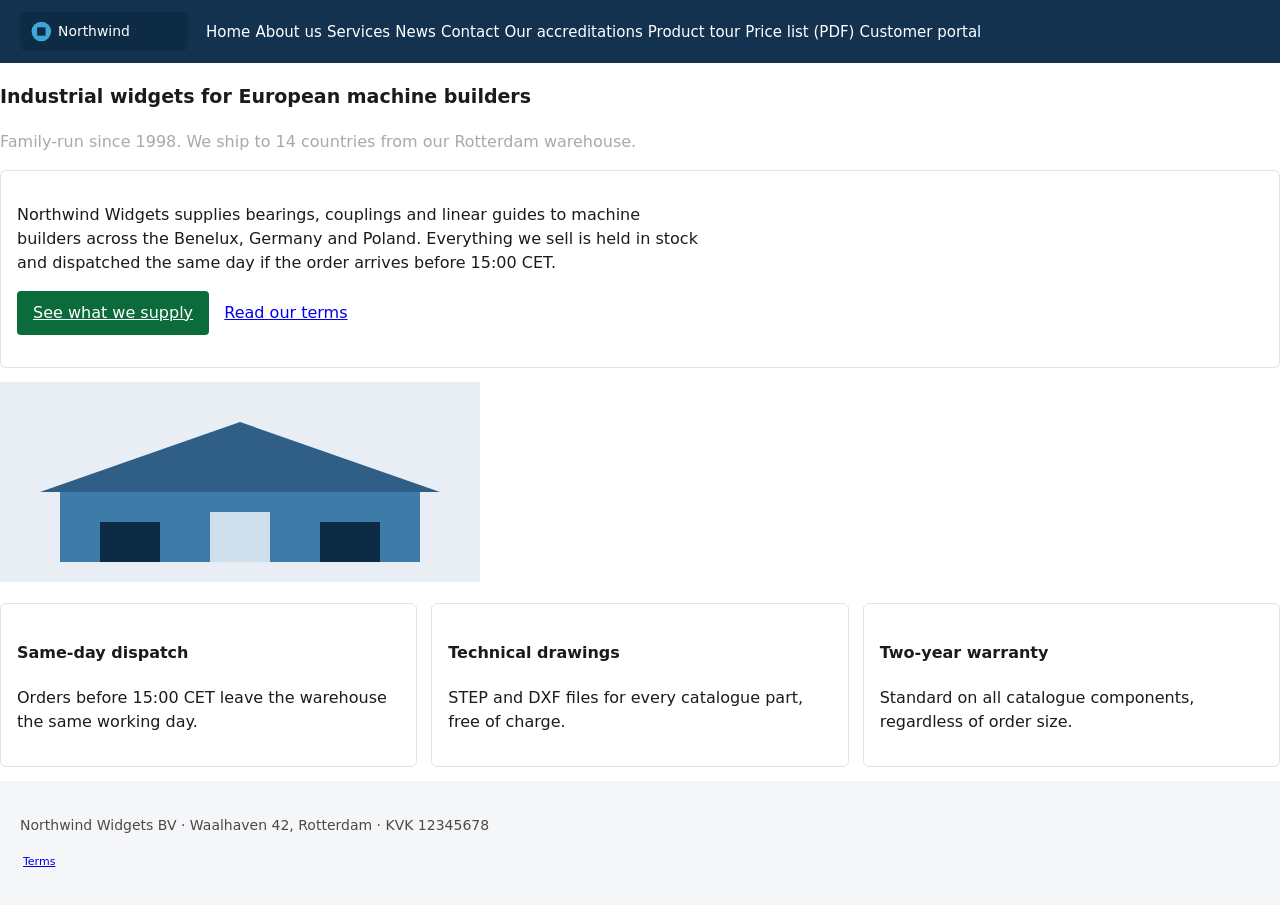
<file: examples/demo-site/index.html>
<!DOCTYPE html>
<html>
<head>
<meta charset="utf-8">
<meta name="viewport" content="width=device-width, initial-scale=1, maximum-scale=1, user-scalable=no">
<title>Northwind Widgets - Industrial components from Rotterdam</title>
<link rel="stylesheet" href="assets/site.css">
</head>
<body>
<!-- DELIBERATE DEFECTS ON THIS PAGE (demo fixture, do not copy):
     1. <html> has no lang attribute                    -> html-has-lang
     2. viewport blocks zoom (user-scalable=no)         -> meta-viewport
     3. logo <img> has no alt                           -> image-alt (and link-name)
     4. page starts at <h3>, there is no <h1>           -> heading-order, page-has-heading-one
     5. header/nav are <div>s, no landmarks             -> region
     6. .muted text is #a9a9a9 on white                 -> color-contrast
     7. "Terms" link is a 11px target                   -> target-size
-->
<div class="topbar">
  <a href="index.html" class="brand"><img src="assets/logo.svg" width="168" height="39"></a>
  <div class="nav">
    <a href="index.html">Home</a>
    <a href="about.html">About us</a>
    <a href="services.html">Services</a>
    <a href="news.html">News</a>
    <a href="contact.html">Contact</a>
    <a href="/redirect">Our accreditations</a>
    <a href="media.html">Product tour</a>
    <a href="/download.pdf">Price list (PDF)</a>
    <a href="/broken">Customer portal</a>
  </div>
</div>

<h3>Industrial widgets for European machine builders</h3>
<p class="muted">Family-run since 1998. We ship to 14 countries from our Rotterdam warehouse.</p>

<div class="card">
  <p>Northwind Widgets supplies bearings, couplings and linear guides to machine builders across
  the Benelux, Germany and Poland. Everything we sell is held in stock and dispatched the same day
  if the order arrives before 15:00 CET.</p>
  <p><a href="services.html" class="btn">See what we supply</a> &nbsp; <a href="link">Read our terms</a></p>
</div>

<img src="assets/warehouse.svg" width="480" height="200">

<div class="grid">
  <div class="card">
    <h4>Same-day dispatch</h4>
    <p>Orders before 15:00 CET leave the warehouse the same working day.</p>
  </div>
  <div class="card">
    <h4>Technical drawings</h4>
    <p>STEP and DXF files for every catalogue part, free of charge.</p>
  </div>
  <div class="card">
    <h4>Two-year warranty</h4>
    <p>Standard on all catalogue components, regardless of order size.</p>
  </div>
</div>

<footer>
  <p>Northwind Widgets BV &middot; Waalhaven 42, Rotterdam &middot; KVK 12345678</p>
  <p><span class="tiny"><a href="contact.html">Terms</a></span></p>
</footer>
</body>
</html>
</file>
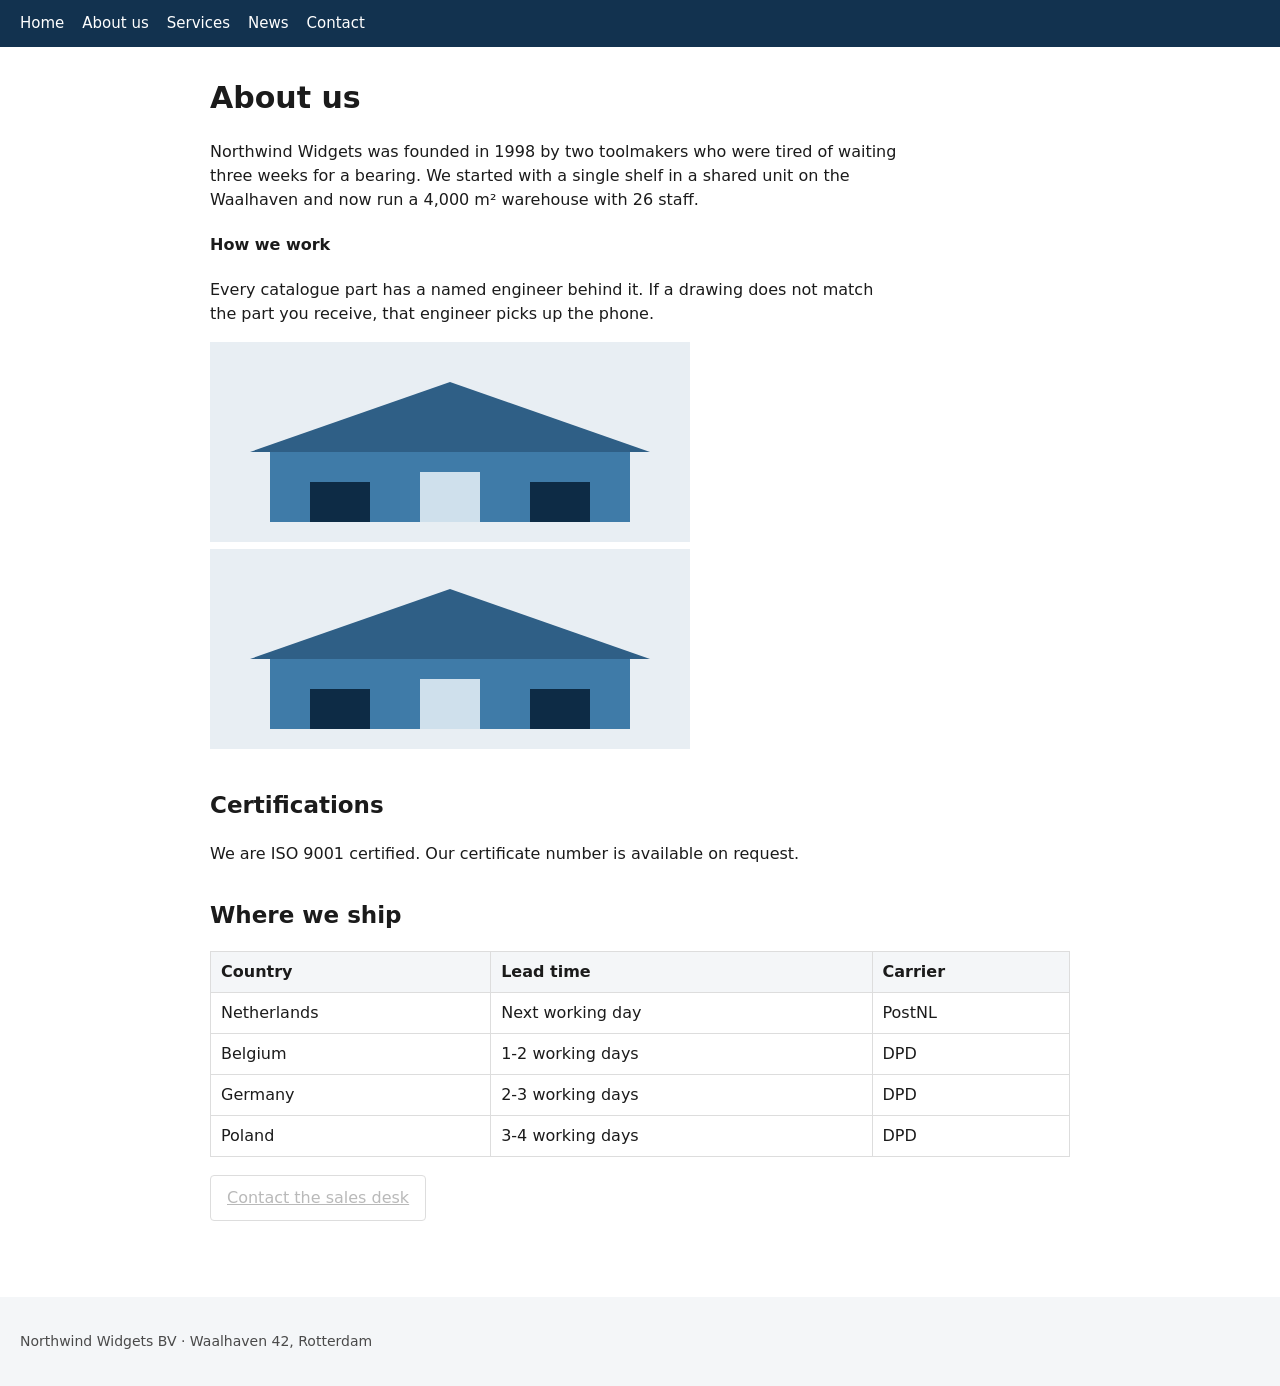
<file: examples/demo-site/about.html>
<!DOCTYPE html>
<html lang="en-UK">
<head>
<meta charset="utf-8">
<meta name="viewport" content="width=device-width, initial-scale=1">
<title>About Northwind Widgets</title>
<link rel="stylesheet" href="assets/site.css">
</head>
<body>
<!-- DELIBERATE DEFECTS ON THIS PAGE:
     1. lang="en-UK" is not a valid BCP-47 primary subtag  -> html-lang-valid
     2. <h1> then <h4> (skips levels)                       -> heading-order
     3. decorative image with a long alt, and a meaningful
        image with empty alt (axe cannot tell which is which) -> MANUAL CHECK
-->
<nav class="topbar" aria-label="Main">
  <a href="index.html">Home</a>
  <a href="about.html">About us</a>
  <a href="services.html">Services</a>
  <a href="news.html">News</a>
  <a href="contact.html">Contact</a>
</nav>

<main>
  <h1>About us</h1>
  <p>Northwind Widgets was founded in 1998 by two toolmakers who were tired of waiting three weeks
  for a bearing. We started with a single shelf in a shared unit on the Waalhaven and now run a
  4,000 m&sup2; warehouse with 26 staff.</p>

  <h4>How we work</h4>
  <p>Every catalogue part has a named engineer behind it. If a drawing does not match the part you
  receive, that engineer picks up the phone.</p>

  <img src="assets/warehouse.svg" width="480" height="200"
       alt="A photograph of the Northwind Widgets warehouse in Rotterdam, taken from the water side at dusk, showing the loading bay and the office windows on the first floor">
  <img src="assets/warehouse.svg" width="480" height="200" alt="">

  <h2>Certifications</h2>
  <p>We are ISO 9001 certified. Our certificate number is available on request.</p>

  <h2>Where we ship</h2>
  <table>
    <tr><th>Country</th><th>Lead time</th><th>Carrier</th></tr>
    <tr><td>Netherlands</td><td>Next working day</td><td>PostNL</td></tr>
    <tr><td>Belgium</td><td>1-2 working days</td><td>DPD</td></tr>
    <tr><td>Germany</td><td>2-3 working days</td><td>DPD</td></tr>
    <tr><td>Poland</td><td>3-4 working days</td><td>DPD</td></tr>
  </table>

  <p><a href="contact.html" class="btn-ghost">Contact the sales desk</a></p>
</main>

<footer>
  <p>Northwind Widgets BV &middot; Waalhaven 42, Rotterdam</p>
</footer>
</body>
</html>
</file>
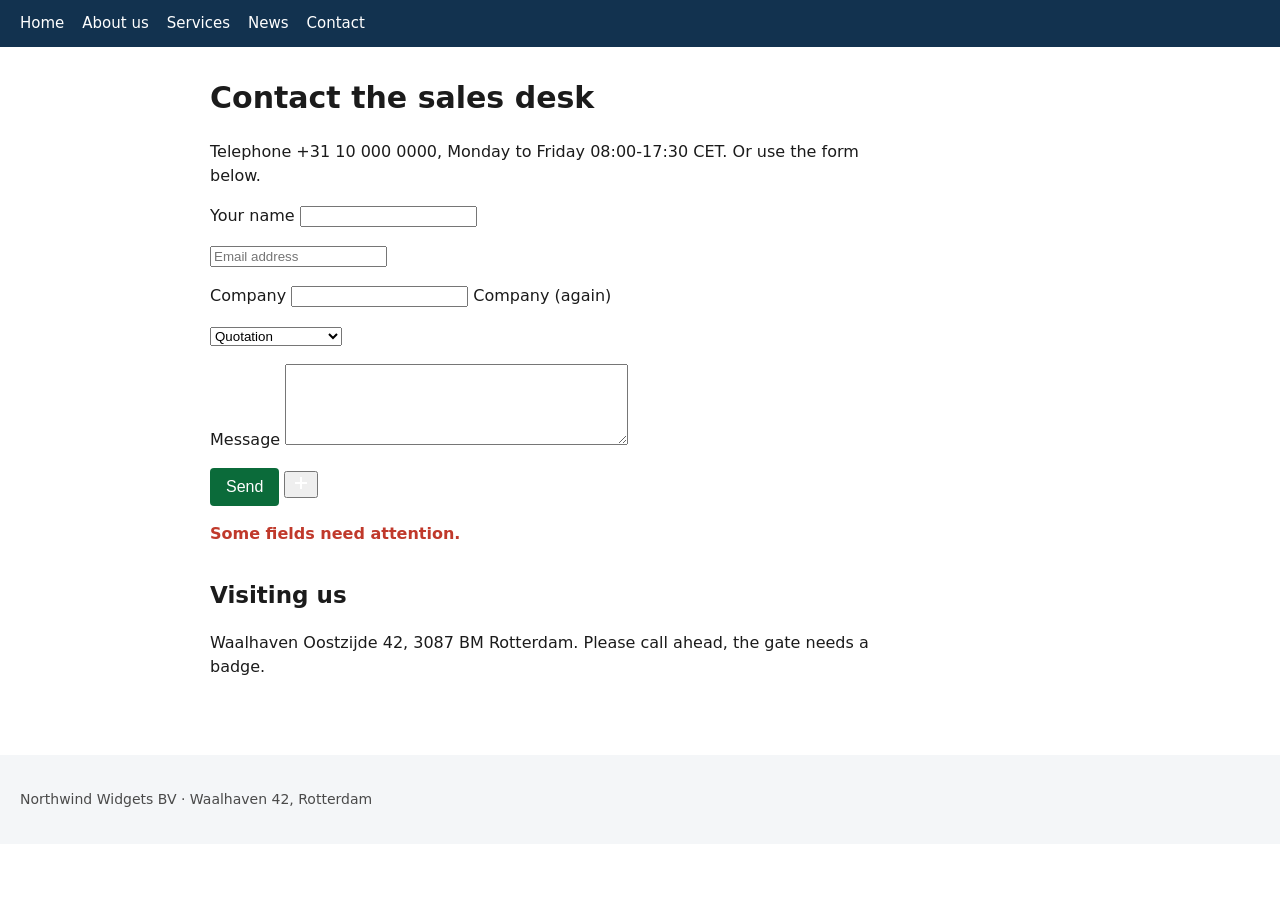
<file: examples/demo-site/contact.html>
<!DOCTYPE html>
<html lang="en">
<head>
<meta charset="utf-8">
<meta name="viewport" content="width=device-width, initial-scale=1">
<title>Contact - Northwind Widgets</title>
<link rel="stylesheet" href="assets/site.css">
</head>
<body>
<!-- DELIBERATE DEFECTS ON THIS PAGE:
     1. text input with no associated label       -> label
     2. e-mail input with no label                -> label
     3. <select> with no accessible name          -> select-name
     4. icon-only button with no accessible name  -> button-name
     5. one input with two <label>s                -> form-field-multiple-labels
     6. error message that is only red and only
        appears as colour, announced to nobody    -> MANUAL CHECK
-->
<nav class="topbar" aria-label="Main">
  <a href="index.html">Home</a>
  <a href="about.html">About us</a>
  <a href="services.html">Services</a>
  <a href="news.html">News</a>
  <a href="contact.html">Contact</a>
</nav>

<main>
  <h1>Contact the sales desk</h1>
  <p>Telephone +31 10 000 0000, Monday to Friday 08:00-17:30 CET. Or use the form below.</p>

  <form action="contact.html" method="get">
    <p>
      <label for="full-name">Your name</label>
      <input type="text" id="full-name" name="name">
    </p>

    <p>
      <input type="email" id="email" name="email" placeholder="Email address">
    </p>

    <p>
      <label for="company">Company</label>
      <input type="text" id="company" name="company" required>
      <label for="company">Company (again)</label>
    </p>

    <p>
      <select name="topic">
        <option>Quotation</option>
        <option>Technical question</option>
        <option>Complaint</option>
      </select>
    </p>

    <p>
      <label for="message">Message</label>
      <textarea id="message" name="message" rows="5" cols="40"></textarea>
    </p>

    <p>
      <button type="submit" class="btn">Send</button>
      <button type="button" id="attach">
        <svg width="18" height="18" viewBox="0 0 18 18" aria-hidden="true" focusable="false">
          <path d="M3 9h12M9 3v12" stroke="#ffffff" stroke-width="2"></path>
        </svg>
      </button>
    </p>

    <p><span class="status-bad">Some fields need attention.</span></p>
  </form>

  <h2>Visiting us</h2>
  <p>Waalhaven Oostzijde 42, 3087 BM Rotterdam. Please call ahead, the gate needs a badge.</p>
</main>

<footer>
  <p>Northwind Widgets BV &middot; Waalhaven 42, Rotterdam</p>
</footer>
</body>
</html>
</file>
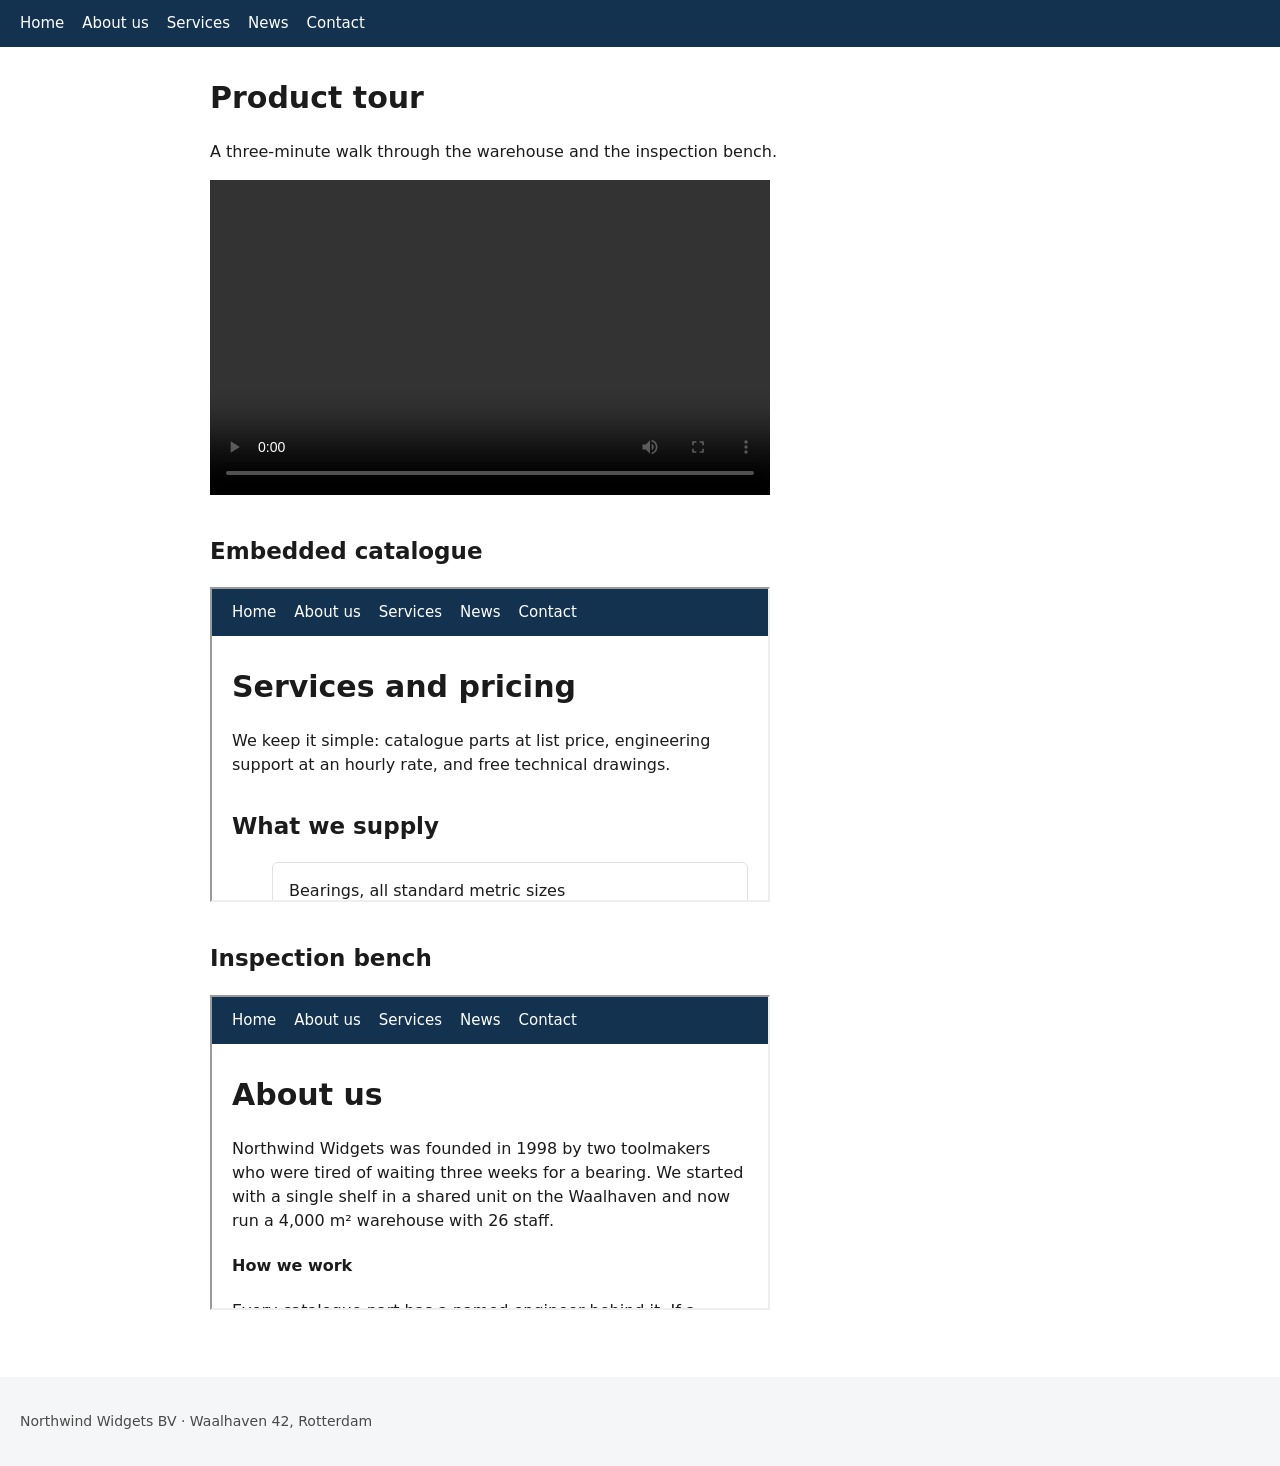
<file: examples/demo-site/media.html>
<!DOCTYPE html>
<html lang="en">
<head>
<meta charset="utf-8">
<meta name="viewport" content="width=device-width, initial-scale=1">
<title>Product tour - Northwind Widgets</title>
<link rel="stylesheet" href="assets/site.css">
</head>
<body>
<!-- DELIBERATE DEFECTS ON THIS PAGE:
     1. <video> with no <track kind="captions">   -> MANUAL CHECK (no axe rule can
        know whether the audio needs captions)
     2. second <iframe> also has no title          -> frame-title
-->
<nav class="topbar" aria-label="Main">
  <a href="index.html">Home</a>
  <a href="about.html">About us</a>
  <a href="services.html">Services</a>
  <a href="news.html">News</a>
  <a href="contact.html">Contact</a>
</nav>

<main>
  <h1>Product tour</h1>
  <p>A three-minute walk through the warehouse and the inspection bench.</p>

  <video width="560" height="315" controls>
    <source src="assets/warehouse.svg" type="image/svg+xml">
    Your browser does not support embedded video.
  </video>

  <h2>Embedded catalogue</h2>
  <iframe src="services.html" width="560" height="315" title="Catalogue excerpt"></iframe>

  <h2>Inspection bench</h2>
  <iframe src="about.html" width="560" height="315"></iframe>
</main>

<footer>
  <p>Northwind Widgets BV &middot; Waalhaven 42, Rotterdam</p>
</footer>
</body>
</html>
</file>
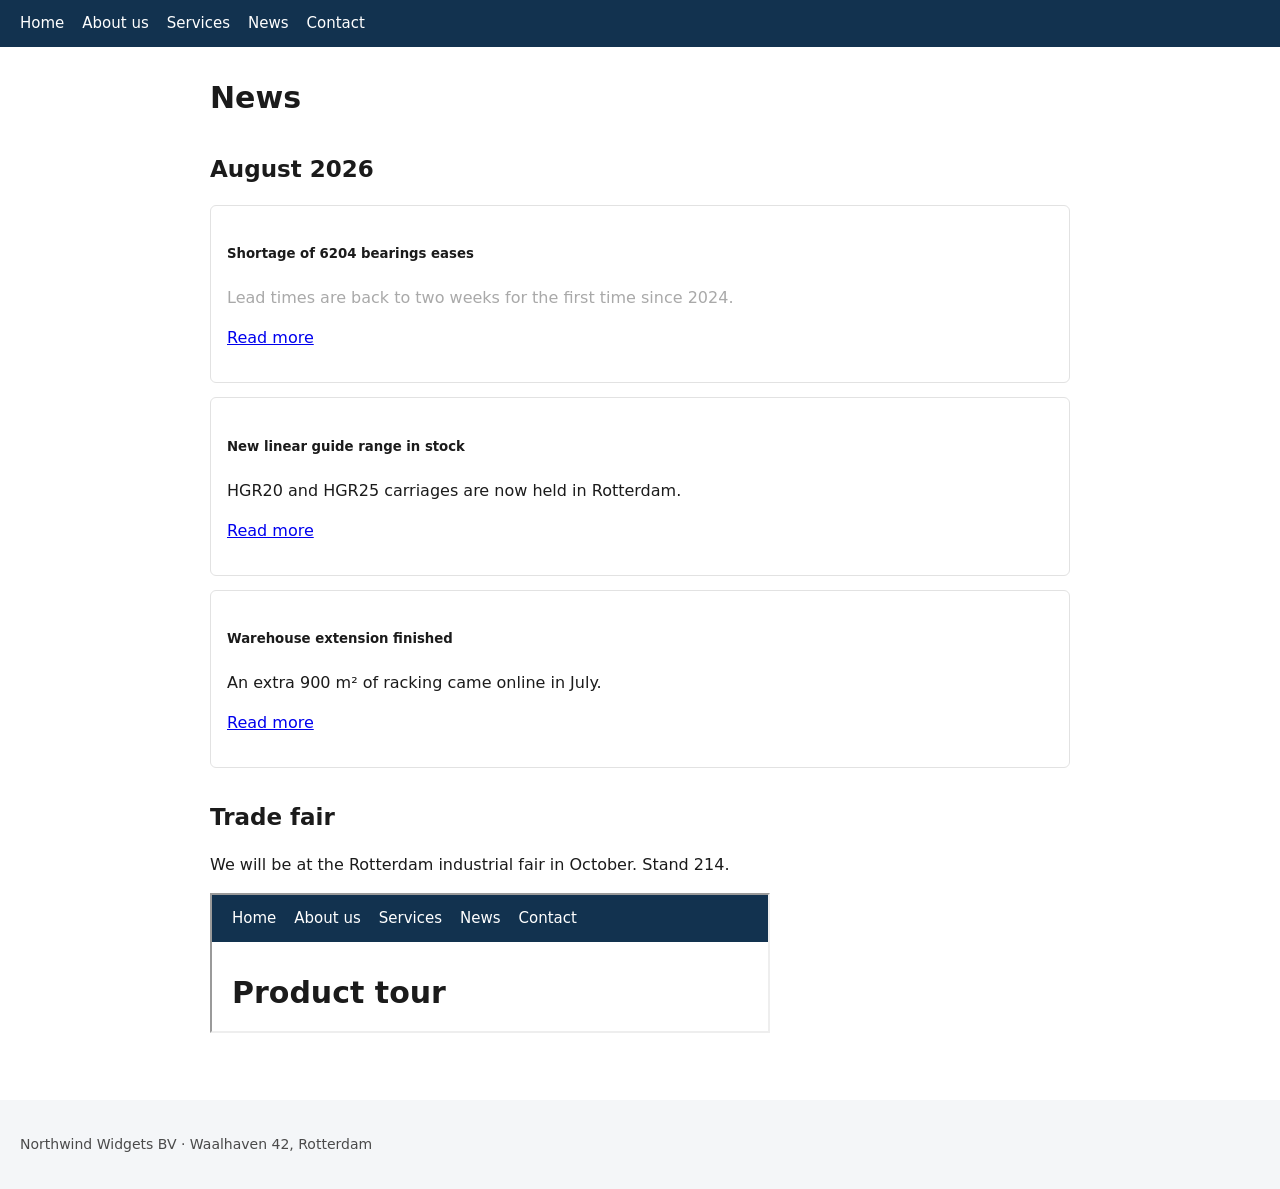
<file: examples/demo-site/news.html>
<!DOCTYPE html>
<html lang="en">
<head>
<meta charset="utf-8">
<meta name="viewport" content="width=device-width, initial-scale=1">
<title>News - Northwind Widgets</title>
<link rel="stylesheet" href="assets/site.css">
</head>
<body>
<!-- DELIBERATE DEFECTS ON THIS PAGE:
     1. <iframe> with no title                    -> frame-title
     2. article headings jump h2 -> h5            -> heading-order
     3. a "read more" link whose accessible name
        is the same for four different articles   -> MANUAL CHECK (not a violation)
-->
<nav class="topbar" aria-label="Main">
  <a href="index.html">Home</a>
  <a href="about.html">About us</a>
  <a href="services.html">Services</a>
  <a href="news.html">News</a>
  <a href="contact.html">Contact</a>
</nav>

<main>
  <h1>News</h1>

  <h2>August 2026</h2>
  <article class="card">
    <h5>Shortage of 6204 bearings eases</h5>
    <p class="muted">Lead times are back to two weeks for the first time since 2024.</p>
    <p><a href="news.html">Read more</a></p>
  </article>

  <article class="card">
    <h5>New linear guide range in stock</h5>
    <p>HGR20 and HGR25 carriages are now held in Rotterdam.</p>
    <p><a href="news.html">Read more</a></p>
  </article>

  <article class="card">
    <h5>Warehouse extension finished</h5>
    <p>An extra 900 m&sup2; of racking came online in July.</p>
    <p><a href="news.html">Read more</a></p>
  </article>

  <h2>Trade fair</h2>
  <p>We will be at the Rotterdam industrial fair in October. Stand 214.</p>
  <iframe src="media.html" width="560" height="140"></iframe>
</main>

<footer>
  <p>Northwind Widgets BV &middot; Waalhaven 42, Rotterdam</p>
</footer>
</body>
</html>
</file>
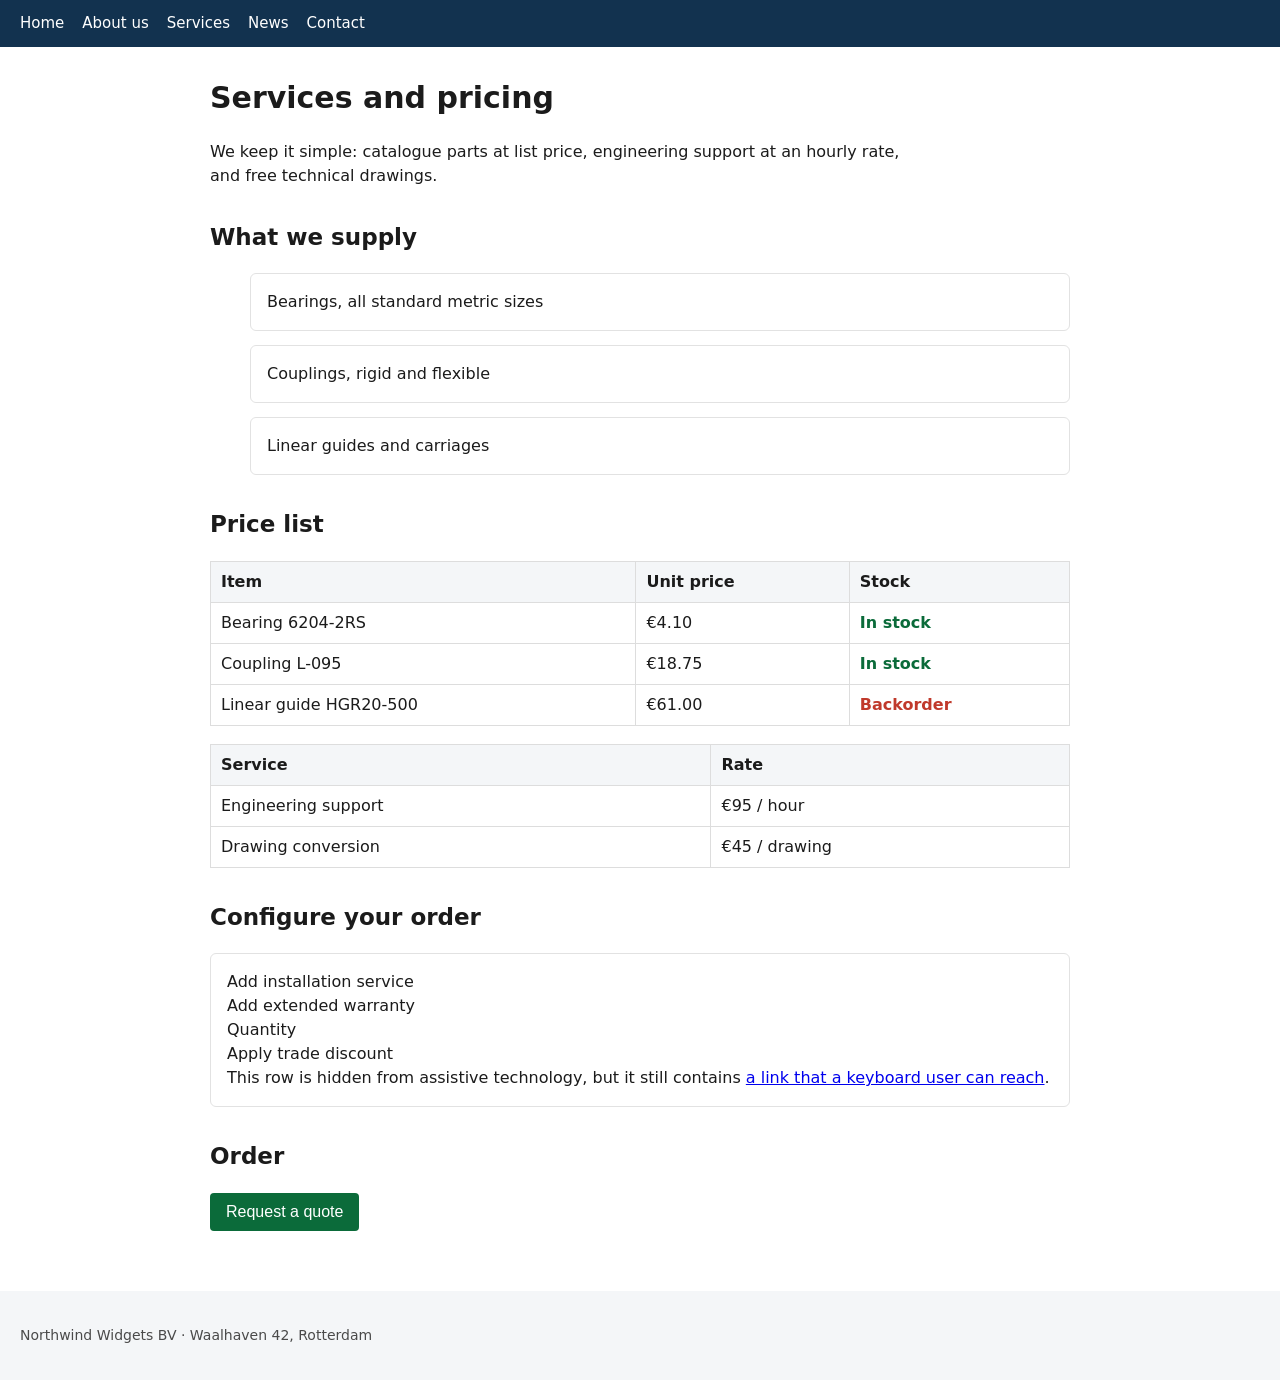
<file: examples/demo-site/services.html>
<!DOCTYPE html>
<html lang="en">
<head>
<meta charset="utf-8">
<meta name="viewport" content="width=device-width, initial-scale=1">
<title>Services and pricing - Northwind Widgets</title>
<link rel="stylesheet" href="assets/site.css">
</head>
<body>
<!-- DELIBERATE DEFECTS ON THIS PAGE:
     1. two elements share id="spec-table"     -> duplicate-id-aria
     2. <ul> whose children are <div>          -> list
     3. <a> wrapping a <button>                -> nested-interactive
     4. role="checkbox" with no aria-checked   -> aria-required-attr
     5. aria-checked="perhaps" (invalid value) -> aria-valid-attr-value
     6. role="widget" (not a real ARIA role)   -> aria-roles
     7. role="button" carrying aria-checked    -> aria-allowed-attr
     8. aria-hidden="true" on a container that
        holds a focusable link                 -> aria-hidden-focus
-->
<nav class="topbar" aria-label="Main">
  <a href="index.html">Home</a>
  <a href="about.html">About us</a>
  <a href="services.html">Services</a>
  <a href="news.html">News</a>
  <a href="contact.html">Contact</a>
</nav>

<main>
  <h1>Services and pricing</h1>
  <p>We keep it simple: catalogue parts at list price, engineering support at an hourly rate, and
  free technical drawings.</p>

  <h2>What we supply</h2>
  <ul>
    <div class="card">Bearings, all standard metric sizes</div>
    <div class="card">Couplings, rigid and flexible</div>
    <div class="card">Linear guides and carriages</div>
  </ul>

  <h2>Price list</h2>
  <table id="spec-table">
    <tr><th>Item</th><th>Unit price</th><th>Stock</th></tr>
    <tr><td>Bearing 6204-2RS</td><td>&euro;4.10</td><td><span class="status-ok">In stock</span></td></tr>
    <tr><td>Coupling L-095</td><td>&euro;18.75</td><td><span class="status-ok">In stock</span></td></tr>
    <tr><td>Linear guide HGR20-500</td><td>&euro;61.00</td><td><span class="status-bad">Backorder</span></td></tr>
  </table>

  <table id="spec-table">
    <tr><th>Service</th><th>Rate</th></tr>
    <tr><td>Engineering support</td><td>&euro;95 / hour</td></tr>
    <tr><td>Drawing conversion</td><td>&euro;45 / drawing</td></tr>
  </table>

  <h2>Configure your order</h2>
  <div class="card">
    <div role="checkbox">Add installation service</div>
    <div role="checkbox" aria-checked="perhaps">Add extended warranty</div>
    <div role="widget" aria-label="Quantity">Quantity</div>
    <div role="button" aria-checked="true">Apply trade discount</div>
    <div aria-hidden="true">
      This row is hidden from assistive technology, but it still contains
      <a href="contact.html">a link that a keyboard user can reach</a>.
    </div>
  </div>

  <h2>Order</h2>
  <a href="contact.html"><button class="btn">Request a quote</button></a>
</main>

<footer>
  <p>Northwind Widgets BV &middot; Waalhaven 42, Rotterdam</p>
</footer>
</body>
</html>
</file>
<file: examples/demo-site/assets/site.css>
/* Demo site stylesheet. Deliberately contains a few real-world traps:
   .muted and .btn-ghost fail WCAG 1.4.3 contrast on purpose. */
* { box-sizing: border-box; }
body { font-family: system-ui, -apple-system, Segoe UI, Roboto, sans-serif; margin: 0; color: #1b1b1b; background: #fff; line-height: 1.5; }
.topbar { background: #12324f; color: #fff; padding: 12px 20px; display: flex; flex-wrap: wrap; gap: 18px; align-items: center; }
.topbar a { color: #ffffff; text-decoration: none; font-size: 15px; }
.topbar a:hover { text-decoration: underline; }
.brand { display: flex; align-items: center; }
main { max-width: 900px; margin: 0 auto; padding: 28px 20px 60px; }
h1 { font-size: 30px; margin-top: 0; }
h2 { font-size: 23px; margin-top: 32px; }
h3 { font-size: 19px; }
h4 { font-size: 16px; }
p { max-width: 68ch; }
.muted { color: #a9a9a9; }
.btn { display: inline-block; padding: 10px 16px; background: #0b6b3a; color: #fff; border: 0; border-radius: 4px; font-size: 16px; cursor: pointer; }
.btn-ghost { display: inline-block; padding: 10px 16px; background: #ffffff; color: #b9b9b9; border: 1px solid #dddddd; border-radius: 4px; cursor: pointer; }
.tiny { font-size: 11px; padding: 1px 3px; }
.card { border: 1px solid #e2e2e2; border-radius: 6px; padding: 16px; margin: 14px 0; }
.grid { display: grid; grid-template-columns: repeat(auto-fit, minmax(240px, 1fr)); gap: 14px; }
table { border-collapse: collapse; width: 100%; margin: 18px 0; }
th, td { border: 1px solid #ddd; padding: 8px 10px; text-align: left; }
th { background: #f4f6f8; }
footer { background: #f4f6f8; padding: 20px; font-size: 14px; color: #4a4a4a; }
.status-ok { color: #0b6b3a; font-weight: 600; }
.status-bad { color: #c0392b; font-weight: 600; }
.pill { display: inline-block; padding: 3px 9px; border-radius: 999px; font-size: 13px; }
.pill-live { background: #0b6b3a; color: #fff; }
</file>
